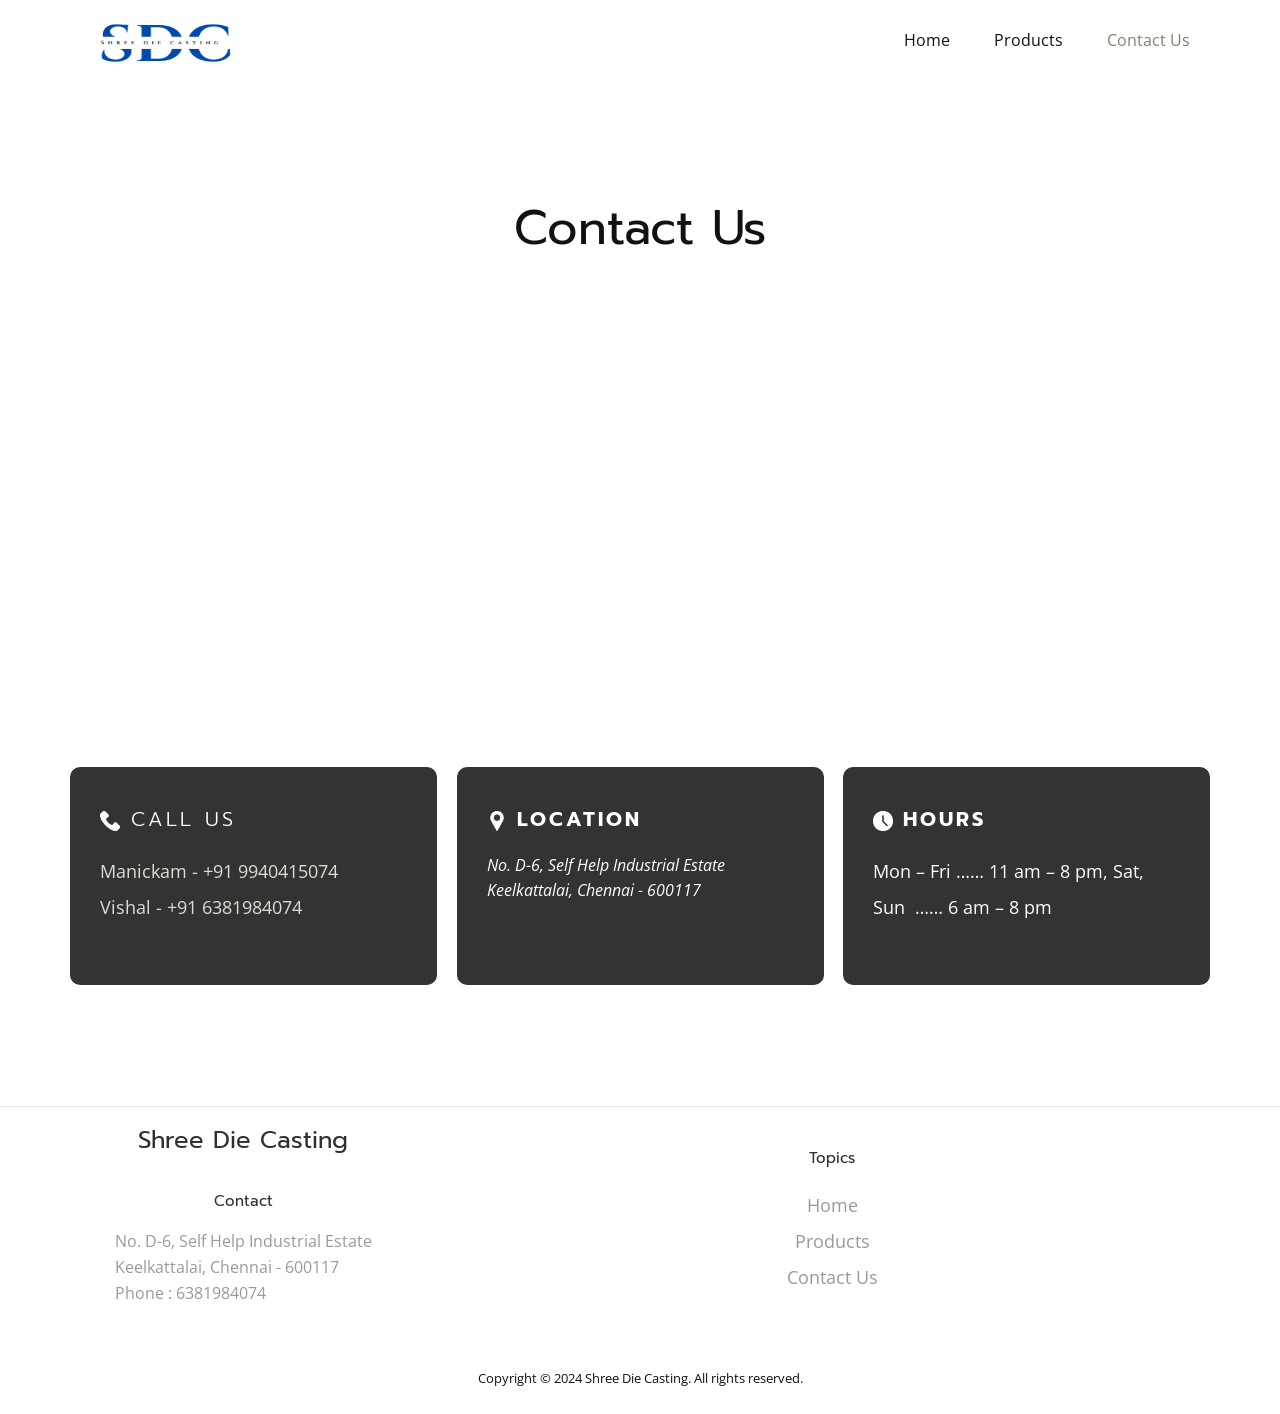
<file: views/contact.html>
<!DOCTYPE html>
<html style="font-size: 16px" lang="en">
	<head>
		<meta name="viewport" content="width=device-width, initial-scale=1.0" />
		<meta charset="utf-8" />
		<meta name="keywords" content="Full service interior studio" />
		<meta name="description" content="" />
		<title>Contact Us | Shree Die Casting</title>
		<link rel="stylesheet" href="../public/css/style.css" media="screen" />
		<link rel="stylesheet" href="../public/css/main.css" media="screen" />
		<link rel="stylesheet" href="../public/css/home.css" media="screen" />
		<link rel="stylesheet" href="../public/css/footer.css" media="screen" />
		<link rel="shortcut icon" href="../public/images/logo/logoTransparentBg.png" type="image/x-icon">
		<script
			class="u-script"
			type="text/javascript"
			src="../public/js/jquery.js"
			defer=""></script>
		<script
			class="u-script"
			type="text/javascript"
			src="../public/js/main.js"
			defer=""></script>
		<meta name="generator" content="Nicepage 6.11.6, nicepage.com" />
		<meta name="referrer" content="origin" />
		<link
			id="u-theme-google-font"
			rel="stylesheet"
			href="https://fonts.googleapis.com/css?family=Open+Sans:300,300i,400,400i,500,500i,600,600i,700,700i,800,800i|Prompt:100,100i,200,200i,300,300i,400,400i,500,500i,600,600i,700,700i,800,800i,900,900i" />
		<link
			id="u-page-google-font"
			rel="stylesheet"
			href="https://fonts.googleapis.com/css?family=Montserrat:100,100i,200,200i,300,300i,400,400i,500,500i,600,600i,700,700i,800,800i,900,900i" />

		<meta name="theme-color" content="#897e6b" />
		<meta property="og:title" content="Home" />
		<meta property="og:type" content="website" />
		<link rel="canonical" href="/" />
		<script>
			document.addEventListener("DOMContentLoaded", function () {
				if (!gdprConfirmed()) {
					return
				}
				dynamicLoadScript()
			})
		</script>
	</head>
	<body
		data-path-to-root="/"
		data-include-products="false"
		class="u-body u-xl-mode"
		data-lang="en">
		<header class="u-clearfix u-header u-header" id="sec-94fb">
			<div class="u-clearfix u-sheet u-valign-middle u-sheet-1">
				<a href="../index.html" class="u-image u-logo u-image-1 logoStyle">
					<img
						src="../public/images/logo/logo.png"
						class="u-logo-image u-logo-image-1"
						alt="" />
				</a>
				<nav class="u-menu u-menu-one-level u-offcanvas u-menu-1">
					<div
						class="menu-collapse"
						style="font-size: 1rem; letter-spacing: 0px"
						wfd-invisible="true">
						<a
							class="u-button-style u-custom-left-right-menu-spacing u-custom-padding-bottom u-custom-top-bottom-menu-spacing u-nav-link u-text-active-palette-1-base u-text-hover-palette-2-base"
							href="#">
							<svg class="u-svg-link" viewBox="0 0 24 24">
								<use xlink:href="#menu-hamburger"></use>
							</svg>
							<svg
								class="u-svg-content"
								version="1.1"
								id="menu-hamburger"
								viewBox="0 0 16 16"
								x="0px"
								y="0px"
								xmlns:xlink="http://www.w3.org/1999/xlink"
								xmlns="http://www.w3.org/2000/svg">
								<g>
									<rect y="1" width="16" height="2"></rect>
									<rect y="7" width="16" height="2"></rect>
									<rect y="13" width="16" height="2"></rect>
								</g>
							</svg>
						</a>
					</div>
					<div class="u-custom-menu u-nav-container">
						<ul class="u-nav u-unstyled u-nav-1">
							<li class="u-nav-item">
								<a
									class="u-button-style u-nav-link u-text-active-palette-1-base u-text-hover-palette-2-base"
									href="../index.html"
									style="padding: 10px 20px"
									>Home</a
								>
							</li>
							<li class="u-nav-item">
								<a
									class="u-button-style u-nav-link u-text-active-palette-1-base u-text-hover-palette-2-base"
									href="./products.html"
									style="padding: 10px 20px"
									>Products</a
								>
							</li>
							<li class="u-nav-item">
								<a
									class="u-button-style u-nav-link u-text-active-palette-1-base u-text-hover-palette-2-base"
									href="./contact.html"
									style="padding: 10px 20px"
									>Contact Us</a
								>
							</li>
						</ul>
					</div>
					<div
						class="u-custom-menu u-nav-container-collapse"
						wfd-invisible="true">
						<div
							class="u-black u-container-style u-inner-container-layout u-opacity u-opacity-95 u-sidenav">
							<div
								class="u-inner-container-layout u-sidenav-overflow">
								<div class="u-menu-close"></div>
								<ul
									class="u-align-center u-nav u-popupmenu-items u-unstyled u-nav-2">
									<li class="u-nav-item">
										<a
											class="u-button-style u-nav-link"
											href="../index.html"
											>Home</a
										>
									</li>
									<li class="u-nav-item">
										<a
											class="u-button-style u-nav-link"
											href="./contact.html"
											>Products</a
										>
									</li>
									<li class="u-nav-item">
										<a
											class="u-button-style u-nav-link"
											href="./contact.html"
											>Contact Us</a
										>
									</li>
								</ul>
							</div>
						</div>
						<div
							class="u-black u-menu-overlay u-opacity u-opacity-70"
							wfd-invisible="true"></div>
					</div>
				</nav>
			</div>
		</header>

		<section
			class="u-clearfix u-container-align-center u-white u-section-13"
			id="carousel_9a6a">
			<div class="u-clearfix u-sheet u-valign-middle u-sheet-1">
				<div
					class="data-layout-selected u-clearfix u-expanded-width u-layout-wrap u-layout-wrap-1">
					<div class="u-layout">
						<div class="u-layout-row">
							<h2
								class="u-align-center u-text u-text-default u-text-1"
								style="padding-bottom: 20px;"
								>
								Contact Us
							</h2>
							<!-- <div
								class="u-align-center u-container-align-center u-container-style u-layout-cell u-left-cell u-size-26-lg u-size-26-xl u-size-60-md u-size-60-sm u-size-60-xs u-layout-cell-1"
								data-animation-name="customAnimationIn"
								data-animation-duration="1500">
								<div
									class="u-container-layout u-valign-middle u-container-layout-1">
									<h2
										class="u-align-center u-text u-text-default u-text-1">
										Contact Us
									</h2>
									<div
										class="u-align-left u-expanded-width u-form u-form-1">
										<form
											action="https://formsubmit.co/prasannarv1308@gmail.com" method="POST"
											style="
												padding: 0px;
												display: flex;
												flex-direction: column;
												align-items: stretch;
											"
											source="email"
											name="form">
											<div
												class="u-form-group u-form-name">
												<label
													for="name-5a14"
													class="u-form-control-hidden u-label"
													wfd-invisible="true"
													>Name</label
												>
												<input
													type="text"
													placeholder="Enter your Name"
													id="name-5a14"
													name="name"
													class="u-border-2 u-border-black u-border-no-left u-border-no-right u-border-no-top u-input u-input-rectangle"
													required="" />
											</div>
											<input type="hidden" name="_subject" value="New submission!">
											<input type="hidden" name="_captcha" value="false">
											<div
												class="u-form-email u-form-group">
												<label
													for="email-5a14"
													class="u-form-control-hidden u-label"
													wfd-invisible="true"
													>Email</label
												>
												<input
													type="email"
													placeholder="Enter a valid email address"
													id="email-5a14"
													name="email"
													class="u-border-2 u-border-black u-border-no-left u-border-no-right u-border-no-top u-input u-input-rectangle"
													required="" />
											</div>
											<div
												class="u-form-group u-form-message">
												<label
													for="message-5a14"
													class="u-form-control-hidden u-label"
													wfd-invisible="true"
													>Message</label
												>
												<textarea
													placeholder="Enter your message"
													rows="4"
													cols="50"
													id="message-5a14"
													name="message"
													class="u-border-2 u-border-black u-border-no-left u-border-no-right u-border-no-top u-input u-input-rectangle"
													required=""></textarea>
											</div>
											<div
												class="u-align-left u-form-group u-form-submit">
												<a
													href="#"
													class="u-border-none u-btn u-btn-round u-btn-submit u-button-style u-hover-black u-palette-1-light-1 u-radius u-text-black u-text-hover-white u-btn-1"
													>Submit</a
												>
												<input
													type="submit"
													value="submit"
													class="u-form-control-hidden"
													wfd-invisible="true" />
											</div>
											<div
												class="u-form-send-message u-form-send-success"
												wfd-invisible="true">
												Thank you! Your message has been
												sent.
											</div>
											<div
												class="u-form-send-error u-form-send-message"
												wfd-invisible="true">
												Unable to send your message.
												Please fix errors then try
												again.
											</div>
											<input
												type="hidden"
												value=""
												name="recaptchaResponse"
												wfd-invisible="true" />
											<input
												type="hidden"
												name="formServices"
												value="0fa3409e-da50-a7e3-2a96-ac3aef0a256d" />
											<input
												type="hidden"
												name="siteKey"
												value="6Lc2HDEiAAAAALpe1yqNarK-BmlyYl_MNPZx7_AB" />
										</form>
									</div>
								</div>
							</div> -->
							<!-- <div
								class="u-container-align-center u-container-style u-image u-layout-cell u-right-cell u-size-34-lg u-size-34-xl u-size-60-md u-size-60-sm u-size-60-xs u-image-1"
								data-animation-name="customAnimationIn"
								data-animation-duration="1500"
								data-animation-delay="500"
								data-image-width="1500"
								data-image-height="1500">
								<div
									class="u-container-layout u-valign-middle u-container-layout-2"></div>
							</div> -->
							<iframe
								title="Shree Die Casting Location"
								src="https://www.google.com/maps/embed?pb=!1m17!1m12!1m3!1d3888.366250727932!2d80.17869507559162!3d12.948399987364908!2m3!1f0!2f0!3f0!3m2!1i1024!2i768!4f13.1!3m2!1m1!2zMTLCsDU2JzU0LjIiTiA4MMKwMTAnNTIuNiJF!5e0!3m2!1sen!2sin!4v1723368161192!5m2!1sen!2sin"
								width="600"
								height="450"
								style="
									border: 0;
									width: 100%;
									border-radius: 10px;
								"
								allowfullscreen=""
								loading="lazy"
								referrerpolicy="no-referrer-when-downgrade"></iframe>
						</div>
					</div>
				</div>
				<div class="u-expanded-width u-list u-list-1">
					<div class="u-repeater u-repeater-1">
						<div
							class="u-align-left u-container-style u-grey-80 u-list-item u-radius u-repeater-item u-shape-round u-list-item-1"
							data-animation-name="bounceIn"
							data-animation-duration="1500"
							data-animation-direction="Right"
							data-animation-delay="500">
							<div
								class="u-container-layout u-similar-container u-container-layout-3">
								<h5 class="u-text u-text-3">
									<span
										class="u-file-icon u-icon u-text-white"
										><img
											src="[data-uri]"
											alt="" /></span
									>&nbsp;Call Us
								</h5>
								<p>
									<a
										href="tel:9940415074"
										class="u-text u-text-4"
										>Manickam - +91 9940415074</a
									> <br>
									<a
										href="tel:6381984074"
										class="u-text u-text-4"
										>Vishal - +91 6381984074</a
									>
								</p>
							</div>
						</div>
						<div
							class="u-align-left u-container-style u-grey-80 u-list-item u-radius u-repeater-item u-shape-round u-list-item-2"
							data-animation-name="bounceIn"
							data-animation-duration="1500"
							data-animation-direction="Right"
							data-animation-delay="500">
							<div
								class="u-container-layout u-similar-container u-container-layout-4">
								<h5 class="u-text u-text-5">
									<span
										class="u-file-icon u-icon u-text-white"
										><img
											src="[data-uri]"
											alt="" /></span
									>&nbsp;Location
								</h5>
								<p class="u-text u-text-6">
									<address>
										No. D-6, Self Help Industrial Estate<br />
										Keelkattalai, Chennai - 600117<br />
									</address>
								</p>
							</div>
						</div>
						<div
							class="u-align-left u-container-style u-grey-80 u-list-item u-radius u-repeater-item u-shape-round u-list-item-3"
							data-animation-name="bounceIn"
							data-animation-duration="1500"
							data-animation-direction="Right"
							data-animation-delay="500">
							<div
								class="u-container-layout u-similar-container u-container-layout-5">
								<h5 class="u-text u-text-7">
									<span
										class="u-file-icon u-icon u-text-white"
										><img
											src="[data-uri]"
											alt="" /></span
									>&nbsp;Hours
								</h5>
								<p class="u-text u-text-8">
									Mon – Fri …… 11 am – 8 pm, Sat,
									Sun&nbsp;&nbsp;…… 6 am – 8 pm
								</p>
							</div>
						</div>
					</div>
				</div>
			</div>
		</section>

		<footer class="footer">
			<div class="footer__addr">
				<h1 class="footer__logo">Shree Die Casting</h1>
				<h2>Contact</h2>
				<address>
					No. D-6, Self Help Industrial Estate<br />
					Keelkattalai, Chennai - 600117<br />
					Phone : 6381984074<br />
				</address>
			</div>

			<ul class="footer__nav">
				<li class="nav__item">
					<h2 class="nav__title">Topics</h2>
					<ul class="nav__ul">
						<li>
							<a href="../index.html">Home</a>
						</li>
						<li>
							<a href="./products.html">Products</a>
						</li>
						<li>
							<a href="./contact.html">Contact Us</a>
						</li>
					</ul>
				</li>
			</ul>
		</footer>

		<section class="u-backlink u-clearfix">
			<p class="u-text">
				<span
					>Copyright © 2024 Shree Die Casting. All rights
					reserved.</span
				>
			</p>
		</section>
	</body>
</html>
</file>
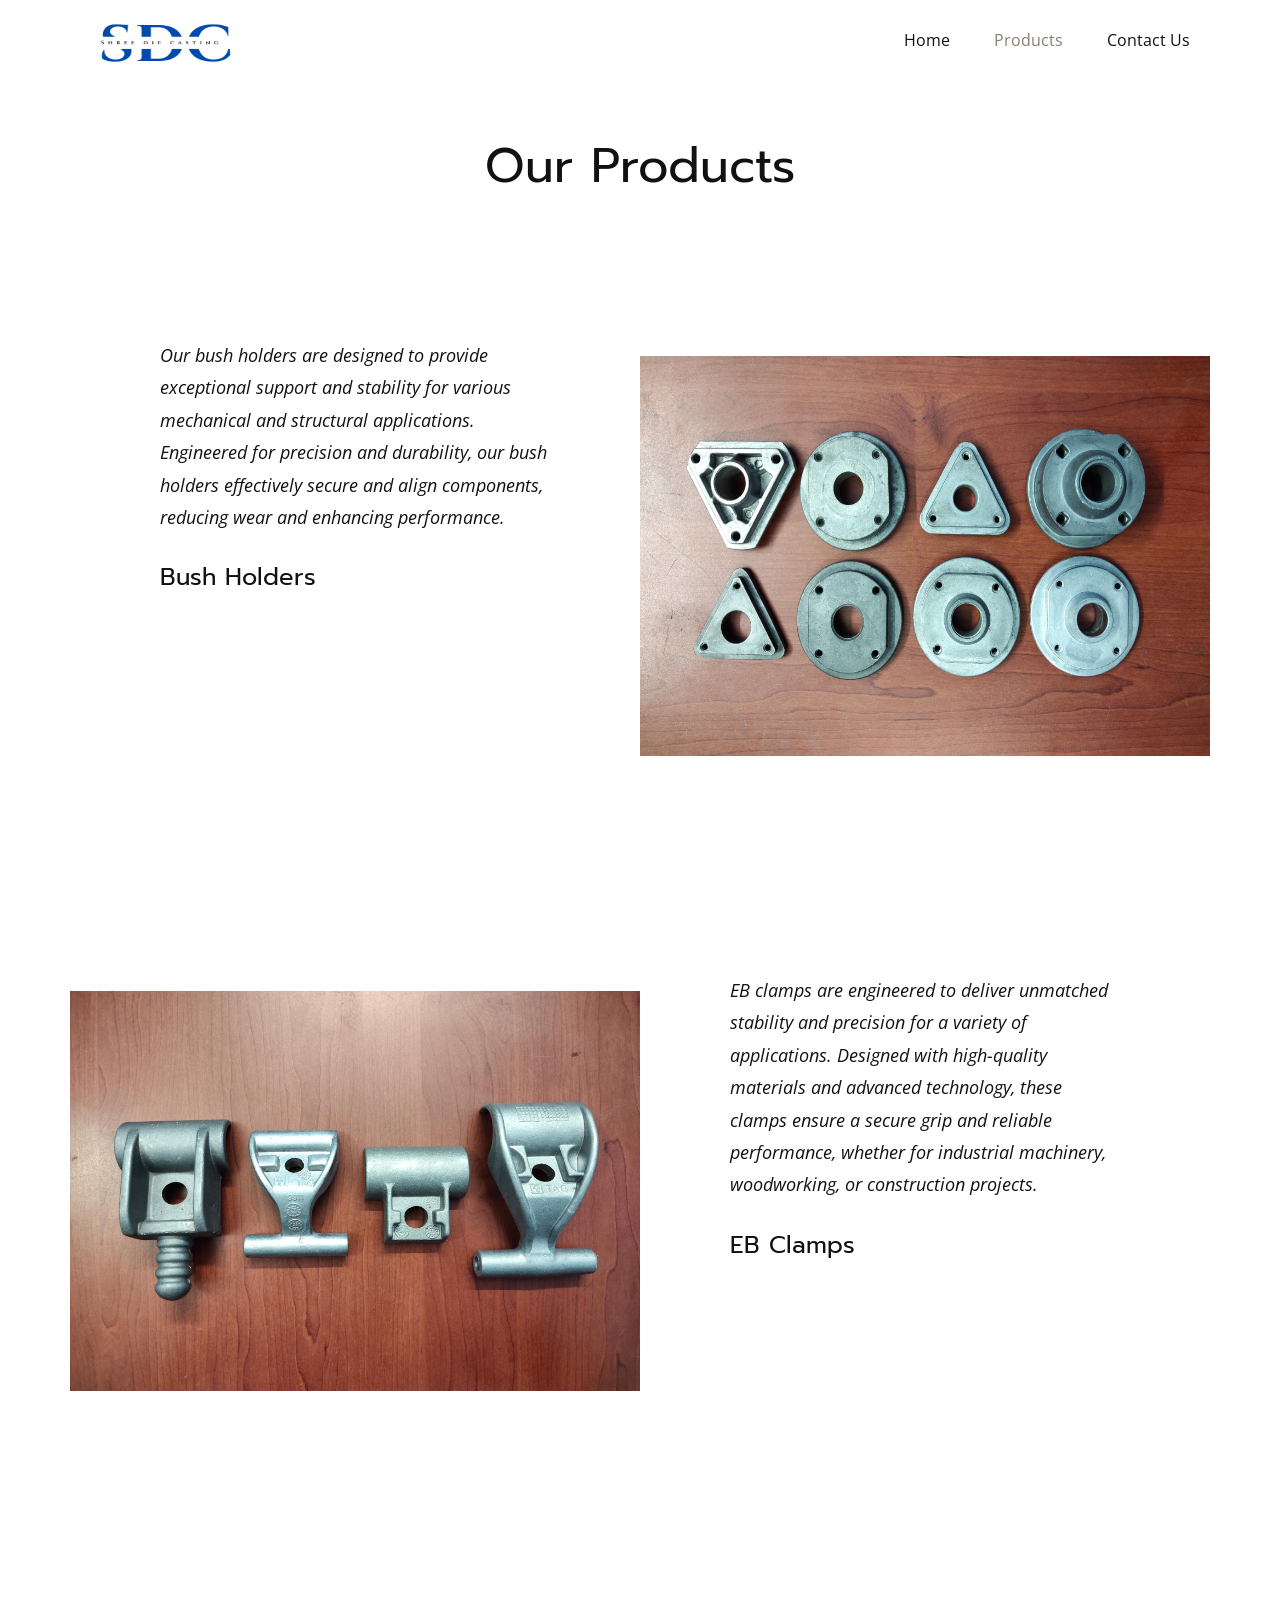
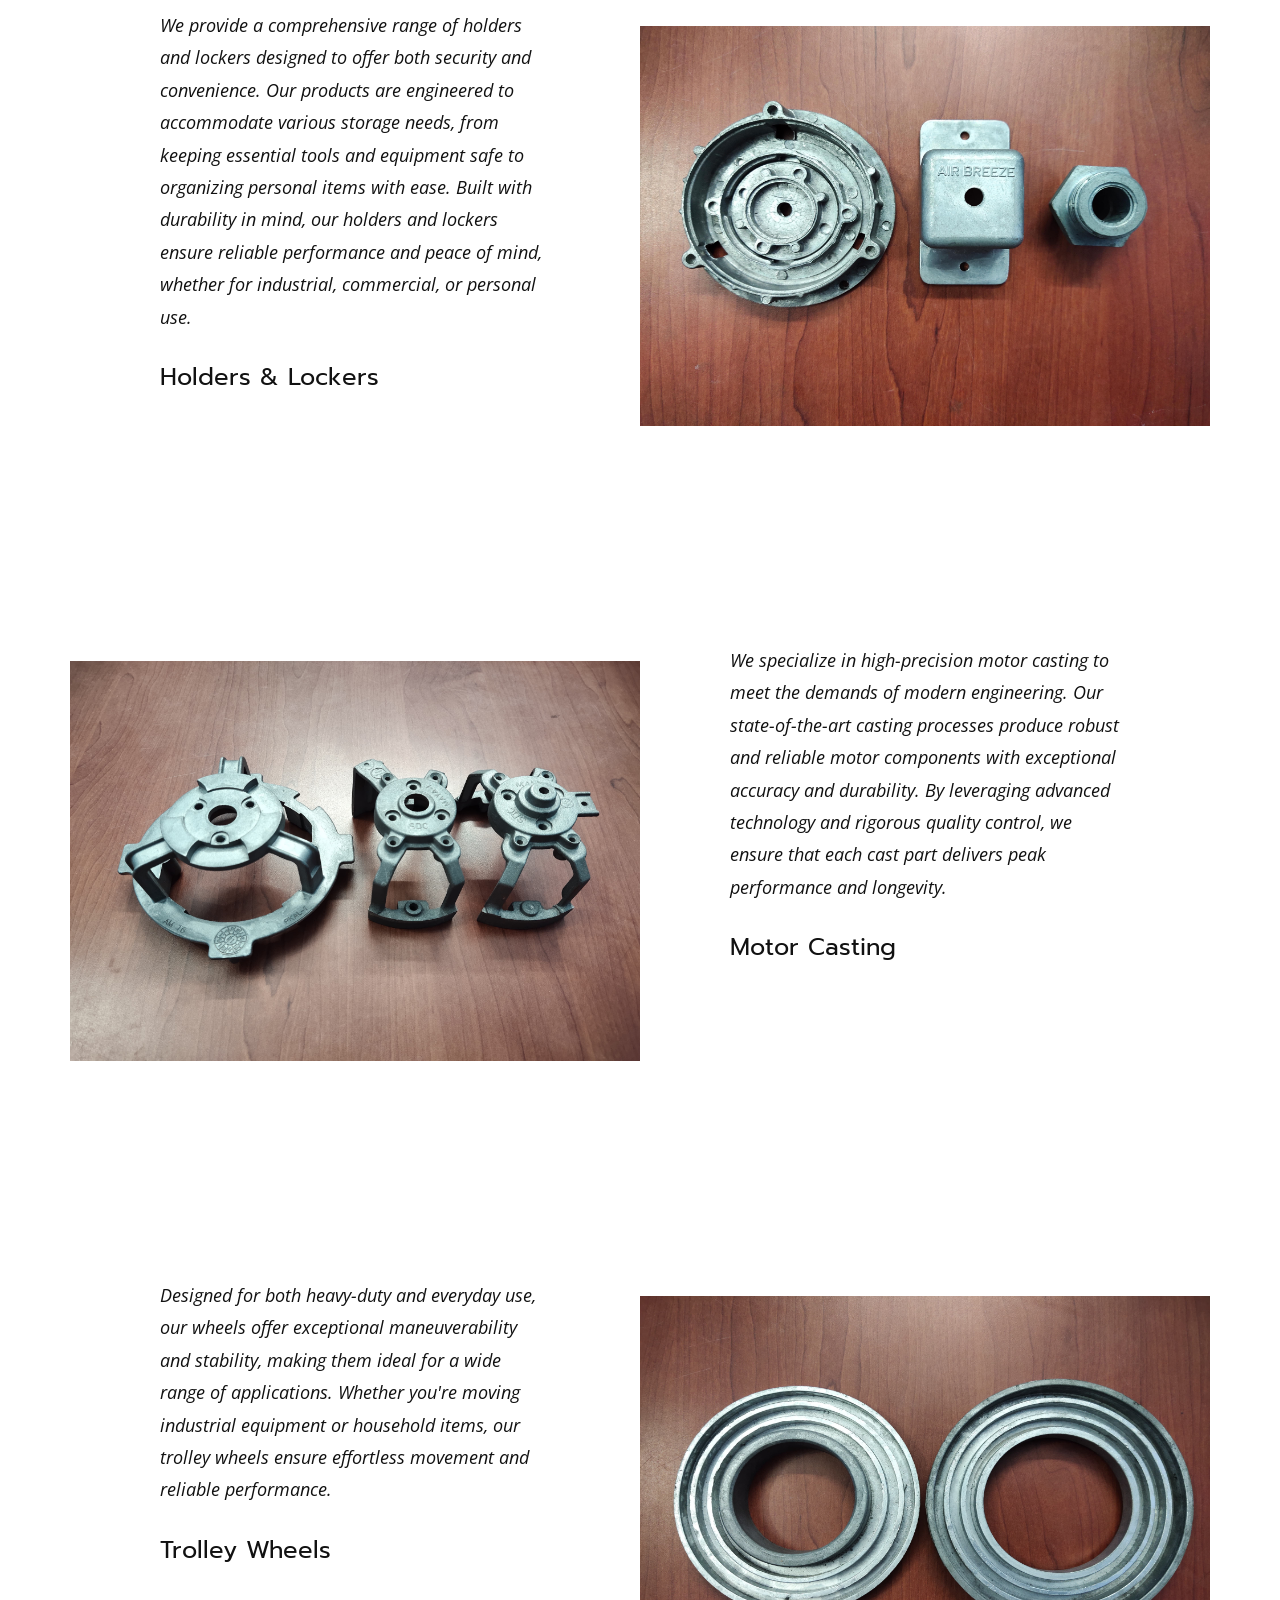
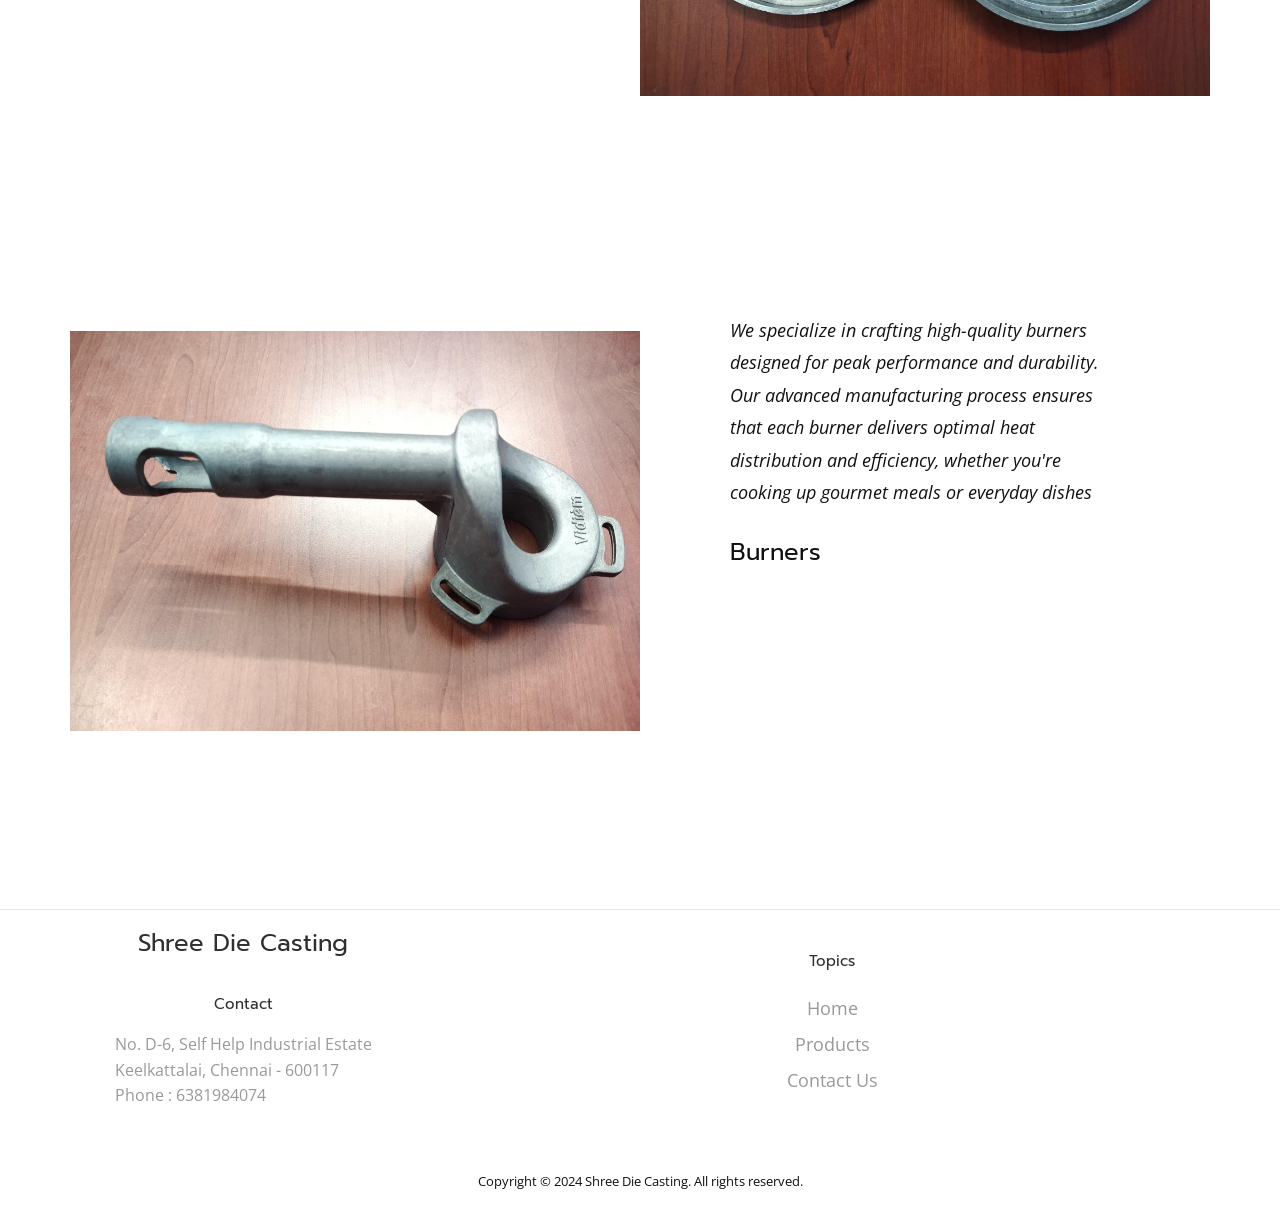
<file: views/products.html>
<!DOCTYPE html>
<html style="font-size: 16px" lang="en">
	<head>
		<meta name="viewport" content="width=device-width, initial-scale=1.0" />
		<meta charset="utf-8" />
		<meta name="keywords" content="​Full service interior studio" />
		<meta name="description" content="" />
		<title>Products | Shree Die Casting</title>
		<link rel="stylesheet" href="../public/css/style.css" media="screen" />
		<link rel="stylesheet" href="../public/css/main.css" media="screen" />
		<link rel="stylesheet" href="../public/css/home.css" media="screen" />
		<link rel="stylesheet" href="../public/css/products.css" media="screen" />
		<link rel="stylesheet" href="../public/css/footer.css" media="screen" />
		<link rel="shortcut icon" href="../public/images/logo/logoTransparentBg.png" type="image/x-icon">
		<script
			class="u-script"
			type="text/javascript"
			src="../public/js/jquery.js"
			defer=""></script>
		<script
			class="u-script"
			type="text/javascript"
			src="../public/js/main.js"
			defer=""></script>
		<meta name="generator" content="Nicepage 6.11.6, nicepage.com" />
		<meta name="referrer" content="origin" />
		<link
			id="u-theme-google-font"
			rel="stylesheet"
			href="https://fonts.googleapis.com/css?family=Open+Sans:300,300i,400,400i,500,500i,600,600i,700,700i,800,800i|Prompt:100,100i,200,200i,300,300i,400,400i,500,500i,600,600i,700,700i,800,800i,900,900i" />
		<link
			id="u-page-google-font"
			rel="stylesheet"
			href="https://fonts.googleapis.com/css?family=Montserrat:100,100i,200,200i,300,300i,400,400i,500,500i,600,600i,700,700i,800,800i,900,900i" />

		<meta name="theme-color" content="#897e6b" />
		<meta property="og:title" content="Home" />
		<meta property="og:type" content="website" />
		<link rel="canonical" href="/" />
		<script>
			document.addEventListener("DOMContentLoaded", function () {
				if (!gdprConfirmed()) {
					return
				}
				dynamicLoadScript()
			})
		</script>
	</head>
	<body
		data-path-to-root="/"
		data-include-products="false"
		class="u-body u-xl-mode"
		data-lang="en">
		<header class="u-clearfix u-header u-header" id="sec-94fb">
			<div class="u-clearfix u-sheet u-valign-middle u-sheet-1">
				<a href="../index.html" class="u-image u-logo u-image-1 logoStyle">
					<img
						src="../public/images/logo/logo.png"
						class="u-logo-image u-logo-image-1"
						alt="" />
				</a>
				<nav class="u-menu u-menu-one-level u-offcanvas u-menu-1">
					<div
						class="menu-collapse"
						style="font-size: 1rem; letter-spacing: 0px"
						wfd-invisible="true">
						<a
							class="u-button-style u-custom-left-right-menu-spacing u-custom-padding-bottom u-custom-top-bottom-menu-spacing u-nav-link u-text-active-palette-1-base u-text-hover-palette-2-base"
							href="#">
							<svg class="u-svg-link" viewBox="0 0 24 24">
								<use xlink:href="#menu-hamburger"></use>
							</svg>
							<svg
								class="u-svg-content"
								version="1.1"
								id="menu-hamburger"
								viewBox="0 0 16 16"
								x="0px"
								y="0px"
								xmlns:xlink="http://www.w3.org/1999/xlink"
								xmlns="http://www.w3.org/2000/svg">
								<g>
									<rect y="1" width="16" height="2"></rect>
									<rect y="7" width="16" height="2"></rect>
									<rect y="13" width="16" height="2"></rect>
								</g>
							</svg>
						</a>
					</div>
					<div class="u-custom-menu u-nav-container">
						<ul class="u-nav u-unstyled u-nav-1">
							<li class="u-nav-item">
								<a
									class="u-button-style u-nav-link u-text-active-palette-1-base u-text-hover-palette-2-base"
									href="../index.html"
									style="padding: 10px 20px"
									>Home</a
								>
							</li>
							<li class="u-nav-item">
								<a
									class="u-button-style u-nav-link u-text-active-palette-1-base u-text-hover-palette-2-base"
									href="./products.html"
									style="padding: 10px 20px"
									>Products</a
								>
							</li>
							<li class="u-nav-item">
								<a
									class="u-button-style u-nav-link u-text-active-palette-1-base u-text-hover-palette-2-base"
									href="./contact.html"
									style="padding: 10px 20px"
									>Contact Us</a
								>
							</li>
						</ul>
					</div>
					<div
						class="u-custom-menu u-nav-container-collapse"
						wfd-invisible="true">
						<div
							class="u-black u-container-style u-inner-container-layout u-opacity u-opacity-95 u-sidenav">
							<div
								class="u-inner-container-layout u-sidenav-overflow">
								<div class="u-menu-close"></div>
								<ul
									class="u-align-center u-nav u-popupmenu-items u-unstyled u-nav-2">
									<li class="u-nav-item">
										<a
											class="u-button-style u-nav-link"
											href="../index.html"
											>Home</a
										>
									</li>
									<li class="u-nav-item">
										<a
											class="u-button-style u-nav-link"
											href="./products.html"
											>Products</a
										>
									</li>
									<li class="u-nav-item">
										<a
											class="u-button-style u-nav-link"
											href="./contact.html"
											>Contact Us</a
										>
									</li>
								</ul>
							</div>
						</div>
						<div
							class="u-black u-menu-overlay u-opacity u-opacity-70"
							wfd-invisible="true"></div>
					</div>
				</nav>
			</div>
		</header>

		<section
			class="u-clearfix u-container-align-center u-section-5"
			id="sec-b0ff">
			<div class="u-clearfix u-sheet u-valign-middle u-sheet-1">
				<h2
					class="u-align-center u-text u-text-default u-text-1"
					data-animation-name="flipIn"
					data-animation-duration="1500"
					data-animation-delay="500"
					data-animation-direction="X">
					Our Products
				</h2>
				<div
					class="data-layout-selected u-clearfix u-expanded-width u-gutter-0 u-layout-wrap u-layout-wrap-1">
					<div class="u-layout" style="">
						<div class="u-layout-row cardsFormat" style="" id="bushHolders">
							<div
								class="u-align-left u-container-align-center u-container-style u-image u-layout-cell u-left-cell u-size-27-lg u-size-30-xl u-size-60-md u-size-60-sm u-size-60-xs u-size-xs-60 u-image-1 slideshow-container">
								<img
									src="../public/images/products/bushHolders/bushHolders1.jpeg"
									alt=""
									class="active" />
								<img
									src="../public/images/products/bushHolders/bushHolders2.jpeg"
									alt="" />
								<img
									src="../public/images/products/bushHolders/bushHolders3.jpeg"
									alt="" />
								<img
									src="../public/images/products/bushHolders/bushHolders4.jpeg"
									alt="" />
								<img
									src="../public/images/products/bushHolders/bushHolder5.jpeg"
									alt="" />
								<img
									src="../public/images/products/bushHolders/bushHolder6.jpeg"
									alt="" />
							</div>
							<div
								class="u-align-left u-container-align-center u-container-style u-layout-cell u-right-cell u-shape-rectangle u-size-30-xl u-size-33-lg u-size-60-md u-size-60-sm u-size-60-xs u-size-xs-60 u-layout-cell-2"
								data-animation-name="customAnimationIn"
								data-animation-duration="1500"
								data-animation-delay="500">
								<div
									class="u-container-layout u-valign-middle-md u-valign-middle-sm u-valign-middle-xs u-container-layout-2"
									src="">
									<div
										class="u-expanded-width u-layout-horizontal u-list u-list-1">
										<div class="u-repeater u-repeater-1">
											<div
												class="u-container-style u-list-item u-repeater-item u-shape-rectangle u-list-item-1">
												<div
													class="u-container-layout u-similar-container u-valign-top u-container-layout-3">
													<p
														class="u-align-left u-text u-text-default u-text-2">
														Our bush holders are
														designed to provide
														exceptional support and
														stability for various
														mechanical and
														structural applications.
														Engineered for precision
														and durability, our bush
														holders effectively
														secure and align
														components, reducing
														wear and enhancing
														performance.
													</p>
													<h4
														class="u-align-left u-text u-text-default u-text-3"
														data-animation-name=""
														data-animation-duration="0"
														data-animation-delay="0"
														data-animation-direction="">
														Bush Holders
													</h4>
												</div>
											</div>
										</div>
									</div>
								</div>
							</div>
						</div>

						<div class="u-layout-row cardsFormat" style="" id="ebClamps">
							<div
								class="u-align-left u-container-align-center u-container-style u-image u-layout-cell u-left-cell u-size-27-lg u-size-30-xl u-size-60-md u-size-60-sm u-size-60-xs u-size-xs-60 u-image-1 slideshow-container">
								<img
									src="../public/images/products/ebClamps.jpeg"
									alt=""
									class="active" />
							</div>
							<div
								class="u-align-left u-container-align-center u-container-style u-layout-cell u-right-cell u-shape-rectangle u-size-30-xl u-size-33-lg u-size-60-md u-size-60-sm u-size-60-xs u-size-xs-60 u-layout-cell-2"
								data-animation-name="customAnimationIn"
								data-animation-duration="1500"
								data-animation-delay="500">
								<div
									class="u-container-layout u-valign-middle-md u-valign-middle-sm u-valign-middle-xs u-container-layout-2"
									src="">
									<div
										class="u-expanded-width u-layout-horizontal u-list u-list-1">
										<div class="u-repeater u-repeater-1">
											<div
												class="u-container-style u-list-item u-repeater-item u-shape-rectangle u-list-item-1">
												<div
													class="u-container-layout u-similar-container u-valign-top u-container-layout-3">
													<p
														class="u-align-left u-text u-text-default u-text-2">
														EB clamps are engineered
														to deliver unmatched
														stability and precision
														for a variety of
														applications. Designed
														with high-quality
														materials and advanced
														technology, these clamps
														ensure a secure grip and
														reliable performance,
														whether for industrial
														machinery, woodworking,
														or construction
														projects.
													</p>
													<h4
														class="u-align-left u-text u-text-default u-text-3"
														data-animation-name=""
														data-animation-duration="0"
														data-animation-delay="0"
														data-animation-direction="">
														EB Clamps
													</h4>
												</div>
											</div>
										</div>
									</div>
								</div>
							</div>
						</div>
						<div class="u-layout-row cardsFormat" style="" id="holdersLockers">
							<div
								class="u-align-left u-container-align-center u-container-style u-image u-layout-cell u-left-cell u-size-27-lg u-size-30-xl u-size-60-md u-size-60-sm u-size-60-xs u-size-xs-60 u-image-1 slideshow-container">
								<img
									src="../public/images/products/holdersLockers.jpeg"
									alt=""
									class="active" />
							</div>
							<div
								class="u-align-left u-container-align-center u-container-style u-layout-cell u-right-cell u-shape-rectangle u-size-30-xl u-size-33-lg u-size-60-md u-size-60-sm u-size-60-xs u-size-xs-60 u-layout-cell-2"
								data-animation-name="customAnimationIn"
								data-animation-duration="1500"
								data-animation-delay="500">
								<div
									class="u-container-layout u-valign-middle-md u-valign-middle-sm u-valign-middle-xs u-container-layout-2"
									src="">
									<div
										class="u-expanded-width u-layout-horizontal u-list u-list-1">
										<div class="u-repeater u-repeater-1">
											<div
												class="u-container-style u-list-item u-repeater-item u-shape-rectangle u-list-item-1">
												<div
													class="u-container-layout u-similar-container u-valign-top u-container-layout-3">
													<p
														class="u-align-left u-text u-text-default u-text-2">
														We provide a
														comprehensive range of
														holders and lockers
														designed to offer both
														security and
														convenience. Our
														products are engineered
														to accommodate various
														storage needs, from
														keeping essential tools
														and equipment safe to
														organizing personal
														items with ease. Built
														with durability in mind,
														our holders and lockers
														ensure reliable
														performance and peace of
														mind, whether for
														industrial, commercial,
														or personal use.
													</p>
													<h4
														class="u-align-left u-text u-text-default u-text-3"
														data-animation-name=""
														data-animation-duration="0"
														data-animation-delay="0"
														data-animation-direction="">
														Holders & Lockers
													</h4>
												</div>
											</div>
										</div>
									</div>
								</div>
							</div>
						</div>

						<div class="u-layout-row cardsFormat" style="" id="motorCasting">
							<div
								class="u-align-left u-container-align-center u-container-style u-image u-layout-cell u-left-cell u-size-27-lg u-size-30-xl u-size-60-md u-size-60-sm u-size-60-xs u-size-xs-60 u-image-1 slideshow-container">
								<img
									src="../public/images/products/motorCasting/motorCasting1.jpeg"
									alt=""
									class="active" />
								<img
									src="../public/images/products/motorCasting/motorCasting2.jpeg"
									alt="" />
								<img
									src="../public/images/products/motorCasting/motorCasting3.jpeg"
									alt="" />
								<img
									src="../public/images/products/motorCasting/motorCasting4.jpeg"
									alt="" />
							</div>
							<div
								class="u-align-left u-container-align-center u-container-style u-layout-cell u-right-cell u-shape-rectangle u-size-30-xl u-size-33-lg u-size-60-md u-size-60-sm u-size-60-xs u-size-xs-60 u-layout-cell-2"
								data-animation-name="customAnimationIn"
								data-animation-duration="1500"
								data-animation-delay="500">
								<div
									class="u-container-layout u-valign-middle-md u-valign-middle-sm u-valign-middle-xs u-container-layout-2"
									src="">
									<div
										class="u-expanded-width u-layout-horizontal u-list u-list-1">
										<div class="u-repeater u-repeater-1">
											<div
												class="u-container-style u-list-item u-repeater-item u-shape-rectangle u-list-item-1">
												<div
													class="u-container-layout u-similar-container u-valign-top u-container-layout-3">
													<p
														class="u-align-left u-text u-text-default u-text-2">
														We specialize in
														high-precision motor
														casting to meet the
														demands of modern
														engineering. Our
														state-of-the-art casting
														processes produce robust
														and reliable motor
														components with
														exceptional accuracy and
														durability. By
														leveraging advanced
														technology and rigorous
														quality control, we
														ensure that each cast
														part delivers peak
														performance and
														longevity.
													</p>
													<h4
														class="u-align-left u-text u-text-default u-text-3"
														data-animation-name=""
														data-animation-duration="0"
														data-animation-delay="0"
														data-animation-direction="">
														Motor Casting
													</h4>
												</div>
											</div>
										</div>
									</div>
								</div>
							</div>
						</div>

						<div class="u-layout-row cardsFormat" style="" id="trolleyWheels">
							<div
								class="u-align-left u-container-align-center u-container-style u-image u-layout-cell u-left-cell u-size-27-lg u-size-30-xl u-size-60-md u-size-60-sm u-size-60-xs u-size-xs-60 u-image-1 slideshow-container">
								<img
									src="../public/images/products/trolleyWheels/trolleyWheels1.jpeg"
									alt=""
									class="active" />
								<img
									src="../public/images/products/trolleyWheels/trolleyWheels2.jpeg"
									alt="" />
								<img
									src="../public/images/products/trolleyWheels/trolleyWheels3.jpeg"
									alt="" />
							</div>
							<div
								class="u-align-left u-container-align-center u-container-style u-layout-cell u-right-cell u-shape-rectangle u-size-30-xl u-size-33-lg u-size-60-md u-size-60-sm u-size-60-xs u-size-xs-60 u-layout-cell-2"
								data-animation-name="customAnimationIn"
								data-animation-duration="1500"
								data-animation-delay="500">
								<div
									class="u-container-layout u-valign-middle-md u-valign-middle-sm u-valign-middle-xs u-container-layout-2"
									src="">
									<div
										class="u-expanded-width u-layout-horizontal u-list u-list-1">
										<div class="u-repeater u-repeater-1">
											<div
												class="u-container-style u-list-item u-repeater-item u-shape-rectangle u-list-item-1">
												<div
													class="u-container-layout u-similar-container u-valign-top u-container-layout-3">
													<p
														class="u-align-left u-text u-text-default u-text-2">
														Designed for both
														heavy-duty and everyday
														use, our wheels offer
														exceptional
														maneuverability and
														stability, making them
														ideal for a wide range
														of applications. Whether
														you're moving industrial
														equipment or household
														items, our trolley
														wheels ensure effortless
														movement and reliable
														performance.
													</p>
													<h4
														class="u-align-left u-text u-text-default u-text-3"
														data-animation-name=""
														data-animation-duration="0"
														data-animation-delay="0"
														data-animation-direction="">
														Trolley Wheels
													</h4>
												</div>
											</div>
										</div>
									</div>
								</div>
							</div>
						</div>

						<div class="u-layout-row cardsFormat" style="" id="burners">
							<div
								class="u-align-left u-container-align-center u-container-style u-image u-layout-cell u-left-cell u-size-27-lg u-size-30-xl u-size-60-md u-size-60-sm u-size-60-xs u-size-xs-60 u-image-1 slideshow-container">
								<img
									src="../public/images/products/burners.jpeg"
									alt=""
									class="active" />
							</div>
							<div
								class="u-align-left u-container-align-center u-container-style u-layout-cell u-right-cell u-shape-rectangle u-size-30-xl u-size-33-lg u-size-60-md u-size-60-sm u-size-60-xs u-size-xs-60 u-layout-cell-2"
								data-animation-name="customAnimationIn"
								data-animation-duration="1500"
								data-animation-delay="500">
								<div
									class="u-container-layout u-valign-middle-md u-valign-middle-sm u-valign-middle-xs u-container-layout-2"
									src="">
									<div
										class="u-expanded-width u-layout-horizontal u-list u-list-1">
										<div class="u-repeater u-repeater-1">
											<div
												class="u-container-style u-list-item u-repeater-item u-shape-rectangle u-list-item-1">
												<div
													class="u-container-layout u-similar-container u-valign-top u-container-layout-3">
													<p
														class="u-align-left u-text u-text-default u-text-2">
														We specialize in
														crafting high-quality
														burners designed for
														peak performance and
														durability. Our advanced
														manufacturing process
														ensures that each burner
														delivers optimal heat
														distribution and
														efficiency, whether
														you're cooking up
														gourmet meals or
														everyday dishes
													</p>
													<h4
														class="u-align-left u-text u-text-default u-text-3"
														data-animation-name=""
														data-animation-duration="0"
														data-animation-delay="0"
														data-animation-direction="">
														Burners
													</h4>
												</div>
											</div>
										</div>
									</div>
								</div>
							</div>
						</div>
					</div>
				</div>
			</div>
		</section>

		<footer class="footer">
			<div class="footer__addr">
				<h1 class="footer__logo">Shree Die Casting</h1>
				<h2>Contact</h2>
				<address>
					No. D-6, Self Help Industrial Estate<br />
					Keelkattalai, Chennai - 600117<br />
					Phone : 6381984074<br />
				</address>
			</div>

			<ul class="footer__nav">
				<li class="nav__item">
					<h2 class="nav__title">Topics</h2>
					<ul class="nav__ul">
						<li>
							<a href="../index.html">Home</a>
						</li>
						<li>
							<a href="./products.html">Products</a>
						</li>
						<li>
							<a href="./contact.html">Contact Us</a>
						</li>
					</ul>
				</li>
			</ul>
		</footer>

		<section class="u-backlink u-clearfix">
			<p class="u-text">
				<span
					>Copyright © 2024 Shree Die Casting. All rights
					reserved.</span
				>
			</p>
		</section>

		<script>
			// Get all slideshow containers
			const slideshows = document.querySelectorAll(".slideshow-container")

			slideshows.forEach((slideshow) => {
				const images = slideshow.querySelectorAll("img")
				let currentIndex = 0

				function showNextImage() {
					// Remove the 'active' class from the current image
					images[currentIndex].classList.remove("active")

					// Increment the index to show the next image
					currentIndex = (currentIndex + 1) % images.length

					// Add the 'active' class to the new image
					images[currentIndex].classList.add("active")
				}

				// Change image every 2 seconds
				setInterval(showNextImage, 2000)
			})
		</script>
	</body>
</html>
</file>
